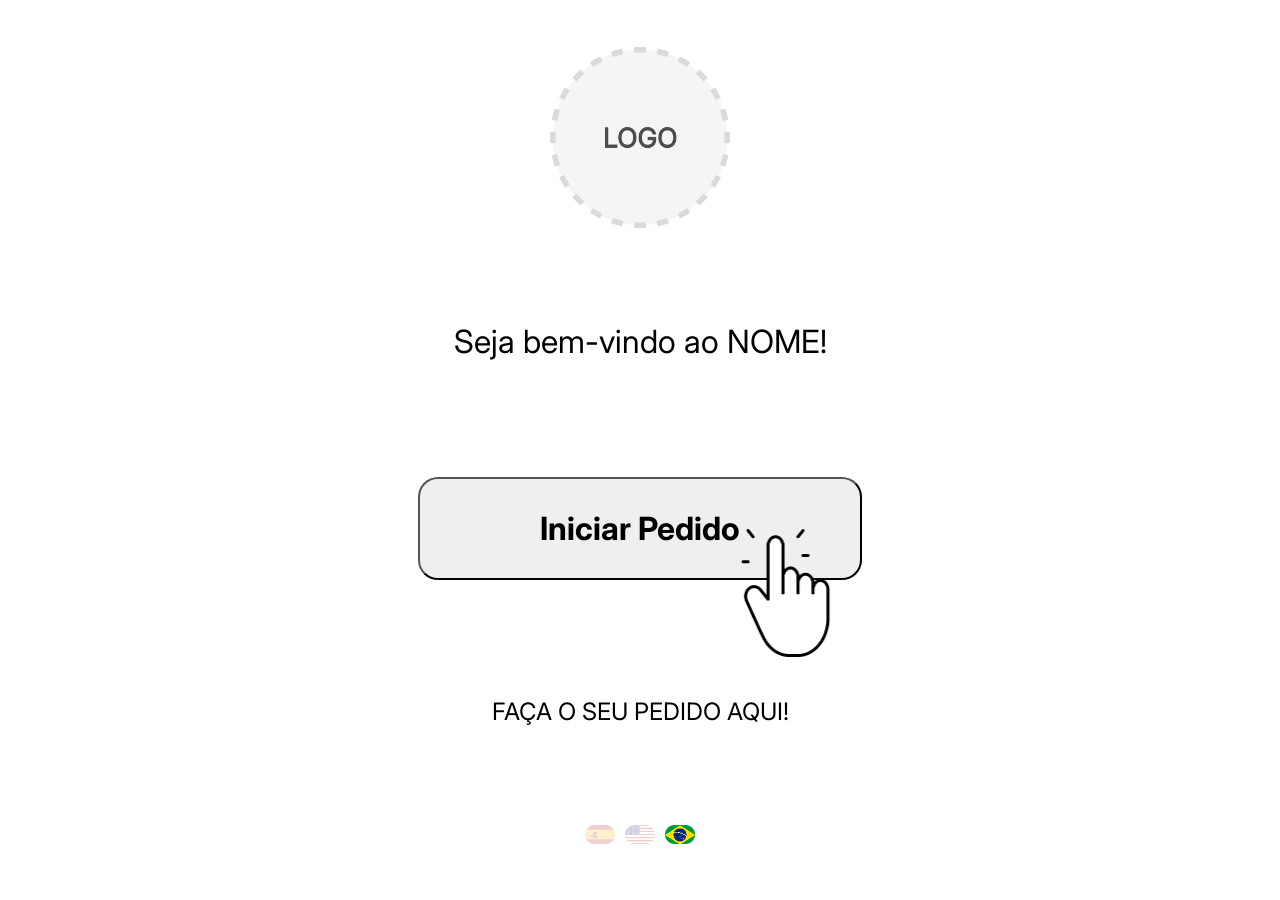
<file: comanda_digital_021225/src/index.html>
<!DOCTYPE html>
<html lang="pt-br">
<head>
    <meta charset="UTF-8">
    <meta name="viewport" content="width=device-width, initial-scale=1.0">
    <link rel="stylesheet" href="style.css">
    <link rel="preconnect" href="https://fonts.googleapis.com">
    <link rel="preconnect" href="https://fonts.gstatic.com" crossorigin>
    <link href="https://fonts.googleapis.com/css2?family=Inter:ital,opsz,wght@0,14..32,100..900;1,14..32,100..900&display=swap" rel="stylesheet">
</head>
<body>
    <div id="google_translate_element" style="display:none;"></div>

    <div class="active screen screen_1 active">
        <img src="img/logo.png" class="logo_principal">
       <h1>Seja bem-vindo ao NOME!</h1>
       <div class="principal">
           <button class="button">Iniciar Pedido
               <img src="img/icone_indicador.png" class="icone_indicador">
           </button>
       </div>
       <h2>Faça o seu pedido aqui!</h2>
       <div class="language_options">
            <ul>
                <li>
                    <img class="flag" onclick="selecionarBandeira(this); traduzirPagina('es')" src="img/spain_flag.png">
                </li>
                <li>
                    <img class="flag" onclick="selecionarBandeira(this); traduzirPagina('en')" src="img/usa_flag.png">
                </li>
                <li>
                    <img class="flag active" onclick="selecionarBandeira(this); traduzirPagina('pt')" src="img/brasil_flag.png">
                </li>
            </ul>
       </div> 
    </div>

    <div class="screen screen_2 hidden">
        <nav>
            <img src="img/carrinho_compras.png" class="carrinho_compras">
        </nav>
        <h2>O que você gostaria de pedir hoje?</h2>
        <ul>
            <li>
                <button class="button bebidas_quentes">
                    Bebidas Quentes
                </button>
            </li>
            <li>
                <button class="button bebidas_geladas">
                    Bebidas Geladas
                </button>
            </li>
            <li>
                <button class="button salgados">
                    Salgados
                </button>
            </li>
            <li>
                <button class="button doces">
                    Doces
                </button>
            </li>
        </ul>
        <div class="texto_sugestoes">
            <p>Não sabe o que pedir?</p>
            <p>Acesse nossas <a class="sugestoes">sugestões</a> para você!</p>
        </div>
    </div>

    <div class="screen screen_3 hidden">
        <nav>
            <img src="img/voltar.png" class="voltar">
            <img src="img/carrinho_compras.png" class="carrinho_compras">
        </nav>
        <h2 class="titulo_categoria"></h2>
        <ul>
            <!-- <li>
                <button class="button item_1">
                    <h3 class="button">Item 1</h3>
                    <img class="button" src="img/img_item.png">
                    <h3 class="button">R$ XX,XX</h3>
                    <div class="rotulo  mais_vendido">Mais vendido</div>
                </button>
            </li>
            <li>
                <button class="button item_2">
                    <h3 class="button">Item 2</h3>
                     <img class="button" src="img/img_item.png">
                     <h3 class="button">R$ XX,XX</h3>
                     <div class="rotulo sem_lactose">Sem lactose</div>
                </button>
            </li>
            <li>
                <button class="button item_3">
                    <h3 class="button">Item 3</h3>
                    <img class="button" src="https://static.wixstatic.com/media/1075e4_d433b4bad60e43558403c0657f8b13b9~mv2.jpg/v1/fill/w_998,h_1000,al_c,q_85,usm_0.66_1.00_0.01/1075e4_d433b4bad60e43558403c0657f8b13b9~mv2.jpg">
                    <h3 class="button">R$ XX,XX</h3>
                </button>
            </li> -->
        </ul>
    </div>

    <div class="hidden screen screen_4">
        <div class="div_close_screen"><img src="./img/X.png" class="close_screen"></div>
        <div class="screen_4_box">
            <h2 class="screen_4_nome_item">Item X</h2>
            <h3>Ingredientes</h3>
            <ul class="screen_4_lista_ingredientes">
                <li>lorem ipsum</li>
                <li>lorem ipsum</li>
                <li>lorem ipsum</li>
                <li>lorem ipsum</li>
                <li>lorem ipsum</li>
                <li>lorem ipsum</li>
                <li>lorem ipsum</li>
            </ul>
            <h3 class="screen_4_preco_item">R$ XX,XX</h3>
            <button class="button">Selecionar item</button>
        </div>
    </div>

    <div class="hidden screen screen_5">
        <nav>
            <img src="img/voltar.png" class="voltar">
        </nav>
        <h2>Opções</h2>
        <div class="opcoes">
            <div>
                <input id="opcao_1" type="radio" name="opcoes" value="opcao_1" class="opcoes_radio" checked>
                <label for="opcao_1">Opção 1</label>
            </div>
            <div>
                <input id="opcao_2" type="radio" name="opcoes" value="opcao_2" class="opcoes_radio">
                <label for="opcao_2">Opção 2</label>
            </div>
            <div>
                <input id="opcao_3" type="radio" name="opcoes" value="opcao_3" class="opcoes_radio">
                <label for="opcao_3">Opção 3</label>
            </div>
        </div>
        <button class="button">Avançar</button>
    </div>

    <div class="hidden screen screen_6">
        <nav>
            <img src="img/voltar.png" class="voltar">
        </nav>
        <h2>Escolha o Tamanho</h2>
        <div class="tamanhos">
            <div class="tamanhos_opcao">
                <input id="tamanho1" type="radio" name="tamanho" value="Pequeno" class="tamanho_radio" checked>
                <label for="tamanho1">
                    <div>
                        <p>Pequeno</p>
                        <div class="volume">Volume</div>
                    </div>
                    <p class="preco_pequeno">R$ XX,XX</p>
                </label>
            </div>
            <div class="tamanhos_opcao">
                <input id="tamanho2" type="radio" name="tamanho" value="Médio" class="tamanho_radio">
                <label for="tamanho2">
                    <div>
                        <p>Médio</p>
                        <div class="volume">Volume</div>
                    </div>
                    <p class="preco_medio">R$ XX,XX</p>
                </label>
            </div>
            <div class="tamanhos_opcao">
                <input id="tamanho3" type="radio" name="tamanho" value="Grande" class="tamanho_radio">
                <label for="tamanho3">
                    <div>
                        <p>Grande</p>
                        <div class="volume">Volume</div>
                    </div>
                    <p class="preco_grande">R$ XX,XX</p>
                </label>
            </div>
        </div>
        <button class="button">Avançar</button>
    </div>

    <div class="hidden screen screen_7">
        <nav>
            <img src="img/voltar.png" class="voltar">
        </nav>
        <h2>Escolha a Quantidade</h2>
        <div class="quantidade_box">
            <h3>Quantas unidades você gostaria?</h3>
            <div class="quantidade_controles">
                <button class="quantidade_menos">-</button>
                <p class="quantidade_numero">1</p>
                <button class="quantidade_mais">+</button>
            </div>
            <p>Preço total</p>
            <p class="preco">R$ XX,XX</p> 
        </div>
        <button class="button">Adicionar ao carrinho</button>
    </div>

    <div class="hidden screen screen_carrinho_compras">
        <div class="div_close_screen_carrinho"><img src="./img/X.png" class="close_screen_carrinho"></div>
        <h2>Carrinho</h2>
        <div class="itens_carrinho">
        </div>
        <div class="preco_total">
            <h3>Total</h3>
            <h3 class="valor">R$ XX,XX</h3>
        </div>
        <div class="buttons_carrinho">
            <button class="button finalizar_pedido">Finalizar Pedido</button>
            <button class="close_screen_carrinho">Continuar Comprando</button>
            <h3 class="limpar_carrinho">Limpar carrinho</h3>
        </div>

    </div>

    <div class="hidden screen screen_resumo_pedido">
        <nav>
            <img src="img/voltar.png" class="voltar">
        </nav>
        <h2>Resumo do Pedido</h2>
        <div class="resumo_pedido_box">
        </div>
        <button class="button">Continuar</button>
    </div>

    <div class="hidden screen screen_resumo_pagamento">
        <nav>
            <img src="img/voltar.png" class="voltar">
        </nav>
        <h2>Resumo de Pagamento</h2>
        <div class="resumo_pagamento_box">
        </div>
        <button class="button">Confirmar pedido</button>
        <p>Tempo estimado de preparo: x-x minutos</p>
    </div>
    <div class="screen screen_pedido_confirmado hidden">
        <h2>Pedido confirmado</h2>
        <h3 class="agradecimento_pedido">Obrigado pelo seu pedido!</h3>
        <div class="numero_pedido">
            <p>Número do pedido</p>
            <p>:</p>
            <p class="valor_numero_pedido"></p>
        </div>
        <div class="resumo_pedido">
            <h3>Resumo do pedido:</h3>
        </div>

        <div class="resumo_total_pago">
            <h3>Total Pago</h3>
            <h3 class="valor">R$XX,XX</h3>
        </div>

        <button class="button">Fazer novo pedido</button>

        <div class="tempo_estimado">
            <h3>Tempo estimado: </h3>
            <p>x-x minutos</p>
        </div>

    </div>
    <script type="module" src="js/main.js"></script>

    <script>
        // Bloqueia COM FORÇA qualquer tentativa do Google de restaurar idioma salvo
        function resetarIdioma() {
            document.cookie = "googtrans=; expires=Thu, 01 Jan 1970 00:00:00 UTC; path=/;";
            document.cookie = "googtrans=; expires=Thu, 01 Jan 1970 00:00:00 UTC; domain=" + location.hostname + "; path=/;";
        }
        resetarIdioma();
    </script>

    <script type="text/javascript">
        function googleTranslateElementInit() {
            new google.translate.TranslateElement({
                pageLanguage: 'pt',
                includedLanguages: 'pt,en,es',
                autoDisplay: false
            }, 'google_translate_element');
        }
        function traduzirPagina(lang) {
            const select = document.querySelector("select.goog-te-combo");
            
            if (!select) {
                console.error("O Google Translate ainda não carregou.");
                return;
            }
            
            select.value = lang;
            select.dispatchEvent(new Event("change"));
        }
        function selecionarBandeira(elemento) {
            const flags = document.querySelectorAll('.language_options .flag');
            flags.forEach(f => f.classList.remove('active'));
            elemento.classList.add('active');
        }
    </script>

    <script type="text/javascript" src="https://translate.google.com/translate_a/element.js?cb=googleTranslateElementInit"></script>
</body>
</html>
</file>
<file: comanda_digital_021225/src/style.css>
* {
    margin: 0;
    padding: 0;
    font-family: "Inter", sans-serif;
    font-weight: normal;
    /*display: block;*/
    box-sizing: border-box;
}

button * {
  pointer-events: none;
}

.goog-tooltip {
    display: none !important;
}

.goog-text-highlight {
    background-color: transparent !important;
    box-shadow: none !important;
}

.goog-te-gadget {
    display: none !important;
}

#google_translate_element {
    display: none !important;
}

.goog-te-banner-frame {
    display: none !important;
}
body > .skiptranslate {
    display: none !important;
}
body {
    top: 0 !important;
}

div.active {
    display: block;
    visibility: visible;
    width: 100%;
    min-height: 100vh;
    background-color: #fff;
    display: flex;
    flex-direction: column;
    align-items: center;
    justify-content: space-around;
}

/* TELA INICIAL */

div.screen_1 div button {
    font-size: 32px;
    padding: 30px 120px;
    font-weight: bold;
    border-radius: 20px;
    position: relative;
    margin: 5% 0; 
}

button:hover {
    scale: calc(1.05);
    cursor: pointer;
    transition: all 0.5s ease-in-out;
    background-color: burlywood;
}

@keyframes oscilar {
    0%, 100% {
        transform: translateY(0);
    }
    50% {
        transform: translateY(-10px);
    }
}

div.screen_1 img.logo_principal {
    width: 180px;
}

div.screen_1 h2 {
    text-transform: uppercase;
    font-size: 1.5rem;
}

div.screen_1 div img.icone_indicador {
    width: 120px;
    position: absolute;
    bottom: -90%;
    left: 70%;
    animation: oscilar 2s ease-in-out infinite;
}

.hidden {
    visibility: hidden;
    display: none;
}

ul li img {
    width: 40px;
    padding: 5px;
}

li {
    list-style: none;
}

div.screen_1 ul {
    display: flex;
    flex-direction: row;
}

.flag {
    opacity: 0.4;               
    cursor: pointer;
    transition: opacity 0.25s ease;
    -webkit-user-drag: none;
}

.flag.active {
    opacity: 1 !important;                 
}

/* TELA DE CATEGORIAS */

div.screen_2 ul {
    display: flex;
    flex-direction: column;
    justify-content: center;
    align-items: center;
    width: 30%;
}

div.screen_2 h2 {
    font-size: 32px;
    font-weight: bold;
    width: 25%;
    text-align: center;
}

div.screen_2 ul li {
    width: 100%;
}

div.screen_2 ul button {
    font-size: 24px;
    width: 100%;
    padding: 30px 120px;
    font-weight: bold;
    border-radius: 20px;
    
    margin: 10px 0;
    
}

div.screen_2 nav img.carrinho_compras {
    width: 60px;
    position: fixed;
    right: 20px;
    top: 20px;
}

div.screen_2 nav {
    width: 100%;
}

div.screen_2 .texto_sugestoes {
    text-align: center;
    padding: 10px 0;
    line-height: 28px;
    width: 100%;
}

div.screen_2 .texto_sugestoes p {
    font-weight: bold;
    font-size: 18px;
}

div.screen_2 .texto_sugestoes p a {
    text-decoration: underline;
    font-weight: bold;
    display: inline-block;
}

.sugestoes:hover {
    scale: calc(1.02);
    cursor: pointer;
    transition: all 0.5s ease-in-out;
}

/* TELA DE ITENS */
div.screen_3 h2 {
    font-size: 32px;
    font-weight: bold;
    width: 25%;
    text-align: center;
    margin-top: 100px;
    margin-bottom: 20px;
}

div.screen_3 ul li {
    width: 100%;
}

div.screen_3 ul button {
    font-size: 24px;
    width: 100%;
    padding: 30px 60px;
    font-weight: bold;
    border-radius: 20px;
    margin: 10px 0;
    margin-top: 30px;
    position: relative;
}

div.screen_3 ul button div.rotulo {
    font-size: 14px;
    font-weight: bold;
    display: flex;
    justify-content: center;
    align-items: center;
    width: 60px;
    height: 60px;
    padding: 10px;
    border-radius: 50%;
    position: absolute;
    top: -30px;
    right: -30px;
    transform: rotate(20deg);
}

div.screen_3 ul img {
    width: 120px;
    border-radius: 20px;
    padding: 10px 0;
}

div.screen_3 ul h3 {
    font-weight: bold;
}

.mais_vendido {
    background-color: #B8F0B1;
}

.sem_lactose {
    background-color: #F0D3B1;
}

div nav img.carrinho_compras {
    width: 60px;
}

div nav img.carrinho_compras:hover {
    scale: calc(1.05);
    cursor: pointer;
    transition: all 0.5s ease-in-out;
}

div nav img.voltar {
    width: 40px;
}

div nav img.voltar:hover {
        scale: calc(1.05);
    cursor: pointer;
    transition: all 0.5s ease-in-out;
}

div nav {
    width: 100%;
    position: fixed;
    top: 0;
    display: flex;
    justify-content: space-between;
    align-items: center;
    padding: 20px;
}

/* TELA DE INGREDIENTES */

div.screen_4 div.screen_4_box {
    width: fit-content;
    padding: 40px 30px;
    display: flex;
    flex-direction: column;
    justify-content: center;
    align-items: center;
    margin: 0 auto;
    border: 1px solid black;
    border-radius: 20px;
    
}

div.screen_4 div.div_close_screen{
    font-weight: bold;
    font-size: 46px;
    position: fixed;
    right: 20px;
    top: 20px;
    width: fit-content;
    /* content: 'x';
    width: fit-content;
    padding: 2px; */
}

div.screen_4 div.div_close_screen img {
    width: 30px;
}

div.div_close_screen:hover, div.div_close_screen_carrinho:hover {
    scale: calc(1.05);
    cursor: pointer;
    transition: all 0.5s ease-in-out;
}

div.screen_4 h2 {
    font-weight: bold;
    font-size: 36px;
}

div.screen_4 h3 {
    font-weight: bold;
    font-size: 28px;
    padding: 20px 0;
}

div.screen_4 ul {
    padding: 5px 0;
}

div.screen_4 ul li {
    margin: 0 auto;
    list-style: disc;
    padding-bottom: 2.5px;
    font-size: 24px;
}

div.screen_4 button {
    font-size: 24px;
    width: 100%;
    display: flex;
    justify-content: center;
    align-items: center;
    padding: 30px 120px;
    font-weight: bold;
    border-radius: 20px;
    border: 0cm;
    margin-bottom: 20px;
}

/* TELA DE OPÇÕES */
div.screen_5 h2 {
    font-weight: bold;
    font-size: 36px;
}

div.screen_5 div.opcoes {
    width: 30%;
    
}

div.screen_5 div.opcoes div {
    width: 100%;
    border-radius: 20px;
    padding: 50px 20px;
    display: flex;
    align-items: center;
    border: 1px solid black;
    margin: 20px 0;
}

div.screen_5 div input {
    width: 20px;
    height: 20px;
    
}

div.screen_5 div label {
    font-weight: bold;
    font-size: 18px;
    margin-left: 20px;
}

div.screen_5 button {
    font-size: 24px;
    width: 30%;
    display: flex;
    justify-content: center;
    align-items: center;
    padding: 30px 120px;
    font-weight: bold;
    border-radius: 20px;
    border: 0cm;
    margin-bottom: 20px;
}

/* TELA DE ESCOLHA DE TAMANHO */

div.screen_6 h2 {
    font-weight: bold;
    font-size: 36px;
    margin-top: 20px;
}

div.screen_6 div.tamanhos {
    width: 30%;
}

div.screen_6 div.tamanhos div.tamanhos_opcao {
    width: 100%;
    border-radius: 20px;
    padding: 30px 30px;
    display: flex;
    align-items: center;
    border: 1px solid black;
    margin: 20px 0;
}

div.screen_6 div.tamanhos div.tamanhos_opcao input {
    width: 20px;
    height: 20px;
}

div.screen_6 div.tamanhos div.tamanhos_opcao label {
    font-weight: bold;
    font-size: 18px;
    margin-left: 20px;
    display: flex;
    justify-content: space-around;
    align-items: center;
    width: 100%;
}

div.screen_6 div.tamanhos div.tamanhos_opcao label p {
    font-weight: bold;
    font-size: 24px;
}

div.screen_6 div.tamanhos div.tamanhos_opcao label div.volume {
    font-weight: bold;
    padding: 1px 10px;
    font-size: 12px;
    border-radius: 20px;
    width: fit-content;
    background-color: #D9D9D9;
    text-transform: uppercase;
    margin-top: 5px;

}

div.screen_6 button {
    font-size: 24px;
    width: 30%;
    display: flex;
    justify-content: center;
    align-items: center;
    padding: 30px 120px;
    font-weight: bold;
    border-radius: 20px;
    border: 0cm;
    margin-bottom: 20px;
}

/* TELA DE QUANTIDADE  DE ITENS */
div.screen_7 div.quantidade_box {
    border-radius: 20px;
    border: 1px solid black;
    padding: 60px;
    display: flex;
    flex-direction: column;
    justify-content: center;
    align-items: center;
    width: 30%;
}

div.screen_7 div.quantidade_box h3 {
    font-size: 24px;
    text-align: center;
}

div.screen_7 div.quantidade_box div.quantidade_controles {
    display: flex;
    justify-content: space-around;
    align-items: center;
    width: 100%;
    margin: 30px 0;
}

div.screen_7 div.quantidade_box div.quantidade_controles button {
    width: 60px;
    height: 60px;
    border-radius: 50%;
    padding: 20px;
    font-size: 24px;
    border: 1px solid black;
    display: flex;
    align-items: center;
    justify-content: center;
}

button.quantidade_menos:hover, button.quantidade_mais:hover {
    cursor: pointer;
    scale: calc(1.05);
}

button.quantidade_menos, button.quantidade_mais {
    user-select: none;
    -webkit-user-select: none; 
    -ms-user-select: none;     
}

div.screen_7 div.quantidade_box div.quantidade_controles p {
    font-size: 36px;
    font-weight: bold;
}

div.screen_7 div.quantidade_box p {
    font-size: 24px;
}

div.screen_7 div.quantidade_box p.preco {
    font-size: 28px;
    font-weight: bold;
}

div.screen_7 button {
    font-size: 24px;
    width: 30%;
    display: flex;
    justify-content: center;
    align-items: center;
    padding: 30px 120px;
    font-weight: bold;
    border-radius: 20px;
    border: 0cm;
    margin-bottom: 20px;
}

div.screen_7 h2 {
    font-weight: bold;
    font-size: 36px;
    margin-top: 20px;
}

/* TELA DE CARRINHO DE COMPRAS */

div.screen_carrinho_compras h2 {
    font-weight: bold;
    font-size: 36px;
    margin-top: 20px;
}

.img_lixeira:hover {
    cursor: pointer;
    scale: calc(1.05);
}

div.screen_carrinho_compras div.div_close_screen_carrinho{
    font-weight: bold;
    font-size: 46px;
    position: fixed;
    right: 20px;
    top: 20px;
    width: fit-content;
    /* content: 'x'; */
}

div.screen_carrinho_compras div.div_close_screen_carrinho img {
    width: 30px;
}

div.screen_carrinho_compras div.itens_carrinho {
    width: 30%;
    border-bottom: 1px solid black;
    padding-top: 30px;
}

div.screen_carrinho_compras div.itens_carrinho div.item_carrinho {
    width: 100%;
    display: flex;
    /* justify-content: center;
    align-items: center; */
    margin-bottom: 30px;
}

div.screen_carrinho_compras div.itens_carrinho div.item_carrinho .imagens_carrinho {
    position: relative;
    width: fit-content;
    margin-right: 50px;
}
div.screen_carrinho_compras div.itens_carrinho div.item_carrinho .img_item {
    width: 120px;
}

div.screen_carrinho_compras div.itens_carrinho div.item_carrinho .img_lixeira {
    width: 30px;
    position: absolute;
    top: -15px;
    left: -15px;
}

div.screen_carrinho_compras div.itens_carrinho div.item_carrinho .descricao_carrinho h3 {
    font-weight: bold;
}

div.screen_carrinho_compras div.preco_total {
    width: 30%;
    display: flex;
    justify-content: space-between;
    padding: 20px 0;
}

div.screen_carrinho_compras div.preco_total h3 {
    font-weight: bold;
    font-size: 28px;
}

div.screen_carrinho_compras .buttons_carrinho {
    width: 30%;
    padding: 30px 0;
    display: flex;
    flex-direction: column;
    justify-content: center;
    align-items: center;
}

div.screen_carrinho_compras .buttons_carrinho h3 {
    font-weight: bold;
}

div.screen_carrinho_compras button {
    font-size: 24px;
    width: 100%;
    display: flex;
    justify-content: center;
    align-items: center;
    padding: 30px 90px;
    font-weight: bold;
    border-radius: 20px;
    border: 0cm;
    margin-bottom: 20px;
}

.limpar_carrinho:hover {
    scale: calc(1.05);
    cursor: pointer;
    transition: all 0.5s ease-in-out;
}

/* TELA DE RESUMO DE PEDIDO */
div.screen_resumo_pedido div.resumo_pedido_box {
    border-radius: 20px;
    border: 1px solid black;
    padding: 60px;
    display: flex;
    flex-direction: column;
    justify-content: center;
    align-items: center;
    width: 30%;
    margin-bottom: 30px;
}

div.screen_resumo_pedido div.resumo_pedido_box div.h3_box{
    display: flex;
    flex-direction: row;
    width: 100%;
    justify-content: flex-start;
}

div.screen_resumo_pedido div.resumo_pedido_box div.h3_box h3 {
    font-size: 32px;
    font-weight: bold;
    text-align: center;
}

div.screen_resumo_pedido div.resumo_pedido_box div.item_pedido_box {
    display: flex;
    justify-content: space-around;
    align-items: center;
    width: 100%;
    margin: 30px 0;
}

div.screen_resumo_pedido div.resumo_pedido_box div.item_pedido_box div {
    width: 100%;
    padding: 30px 0;
    display: flex;
    flex-direction: column;
    justify-content: flex-start;
    align-items: flex-start;
}

div.screen_resumo_pedido div.resumo_pedido_box div.item_pedido_box div.info_box{
    display: flex;
    margin: 0;
    padding: 0;
    flex-direction: row;
    justify-content: flex-start;
    align-items: center;
}

div.screen_resumo_pedido div.resumo_pedido_box div.item_pedido_box div.info_box div.info {
    font-weight: bold;
    padding: 1px 10px;
    font-size: 12px;
    border-radius: 20px;
    width: fit-content;
    background-color: #D9D9D9;
    text-transform: uppercase;
    margin: 5px;
}

div.screen_resumo_pedido div.resumo_pedido_box div.item_pedido_box p {
    font-size: 32px;
    font-weight: bold;
}

div.screen_resumo_pedido div.resumo_pedido_box div.preco_box{
    display: flex;
    flex-direction: row;
    width: 100%;
    justify-content: flex-end;
}

div.screen_resumo_pedido div.resumo_pedido_box div.preco_box p.preco {
    font-size: 24px;
    font-weight: bold;
    text-align: end;
}

div.screen_resumo_pedido div.resumo_pedido_box div.linha {
    border-bottom: 1px solid;
    padding: 20px 0;
    width: 100%;
}

div.screen_resumo_pedido button {
    font-size: 24px;
    width: 30%;
    display: flex;
    justify-content: center;
    align-items: center;
    padding: 30px 120px;
    font-weight: bold;
    border-radius: 20px;
    border: 0cm;
    margin-bottom: 20px;
}

div.screen_resumo_pedido h2 {
    font-weight: bold;
    font-size: 36px;
    margin-top: 20px;
    margin-bottom: 30px;
}

/* TELA DE RESUMO DE PAGAMENTO */
div.screen_resumo_pagamento div.resumo_pagamento_box{
    display: flex;
    flex-direction: column;
    justify-content: center;
    align-items: center;
    width: 30%;
    margin-bottom: 30px;
}

div.screen_resumo_pagamento div.resumo_pagamento_box div.info_pagamento_box{
    border-radius: 20px;
    border: 1px solid black;
    padding: 20px;
    margin: 20px 0;
    display: flex;
    flex-direction: column;
    justify-content: center;
    align-items: center;
    width: 100%;
}

div.screen_resumo_pagamento div.resumo_pagamento_box div.info_pagamento_box div{
    width: 100%;
    padding: 5px;
    display: flex;
    justify-content: space-between;
    font-size: 20px;
}

div.screen_resumo_pagamento div.resumo_pagamento_box div.info_pagamento_box div.subtotal_box p{
    font-weight: bold;
    font-size: 24px;
}

div.screen_resumo_pagamento div.resumo_pagamento_box div.info_pagamento_box div.total_box p{
    font-weight: bold;
    font-size: 24px;
}

div.screen_resumo_pagamento h2{
    font-weight: bold;
    font-size: 36px;
    margin-top: 20px;
    margin-bottom: 3opx;
}

div.screen_resumo_pagamento button {
    font-size: 24px;
    width: 30%;
    display: flex;
    justify-content: center;
    align-items: center;
    padding: 30px 120px;
    font-weight: bold;
    border-radius: 20px;
    border: 0cm;
    margin-bottom: 20px;
}

/* TELA DE PEDIDO CONFIRMADO */
div.screen_pedido_confirmado h2 {
    font-weight: bold;
    font-size: 36px;
    margin-top: 20px;
}

div.screen_pedido_confirmado h3.agradecimento_pedido {
    font-size: 24px;
}

div.screen_pedido_confirmado div.numero_pedido {
    width: 30%;
    display: flex;
    justify-content: space-around;
    font-size: 24px;
    border: 1px solid black;
    padding: 30px;
    border-radius: 20px;
}

div.screen_pedido_confirmado div.resumo_pedido {
    width: 30%;
    border-bottom: 1px solid black;
    margin-bottom: 60px;
    padding-bottom: 30px;
}

div.screen_pedido_confirmado div.resumo_pedido h3 {
    font-weight: bold;
    margin-bottom: 30px;

}

div.info_resumo_item {
    display: flex;
    justify-content: space-between;
    align-items: center;
    font-size: 18px;
    margin-bottom: 10px;
}

div.resumo_total_pago {
    width: 30%;
    display: flex;
    justify-content: space-between;
    align-items: center;
}

div.resumo_total_pago h3:first-child {
    font-weight: bold;
    font-size: 24px;
}

div.resumo_total_pago h3:last-child {
    font-size: 18px;
}

div.screen_pedido_confirmado button {
    font-size: 24px;
    width: 30%;
    display: flex;
    justify-content: center;
    align-items: center;
    padding: 30px 90px;
    font-weight: bold;
    border-radius: 20px;
    border: 0cm;
    margin-bottom: 20px;
}

div.tempo_estimado {
    width: 30%;
    display: flex;
    justify-content: space-between;
    align-items: center;
    margin-bottom: 20px;
}

div.tempo_estimado h3 {
    font-weight: bold;
    font-size: 24px;
}

div.tempo_estimado p {
    font-size: 24px;
}
</file>
